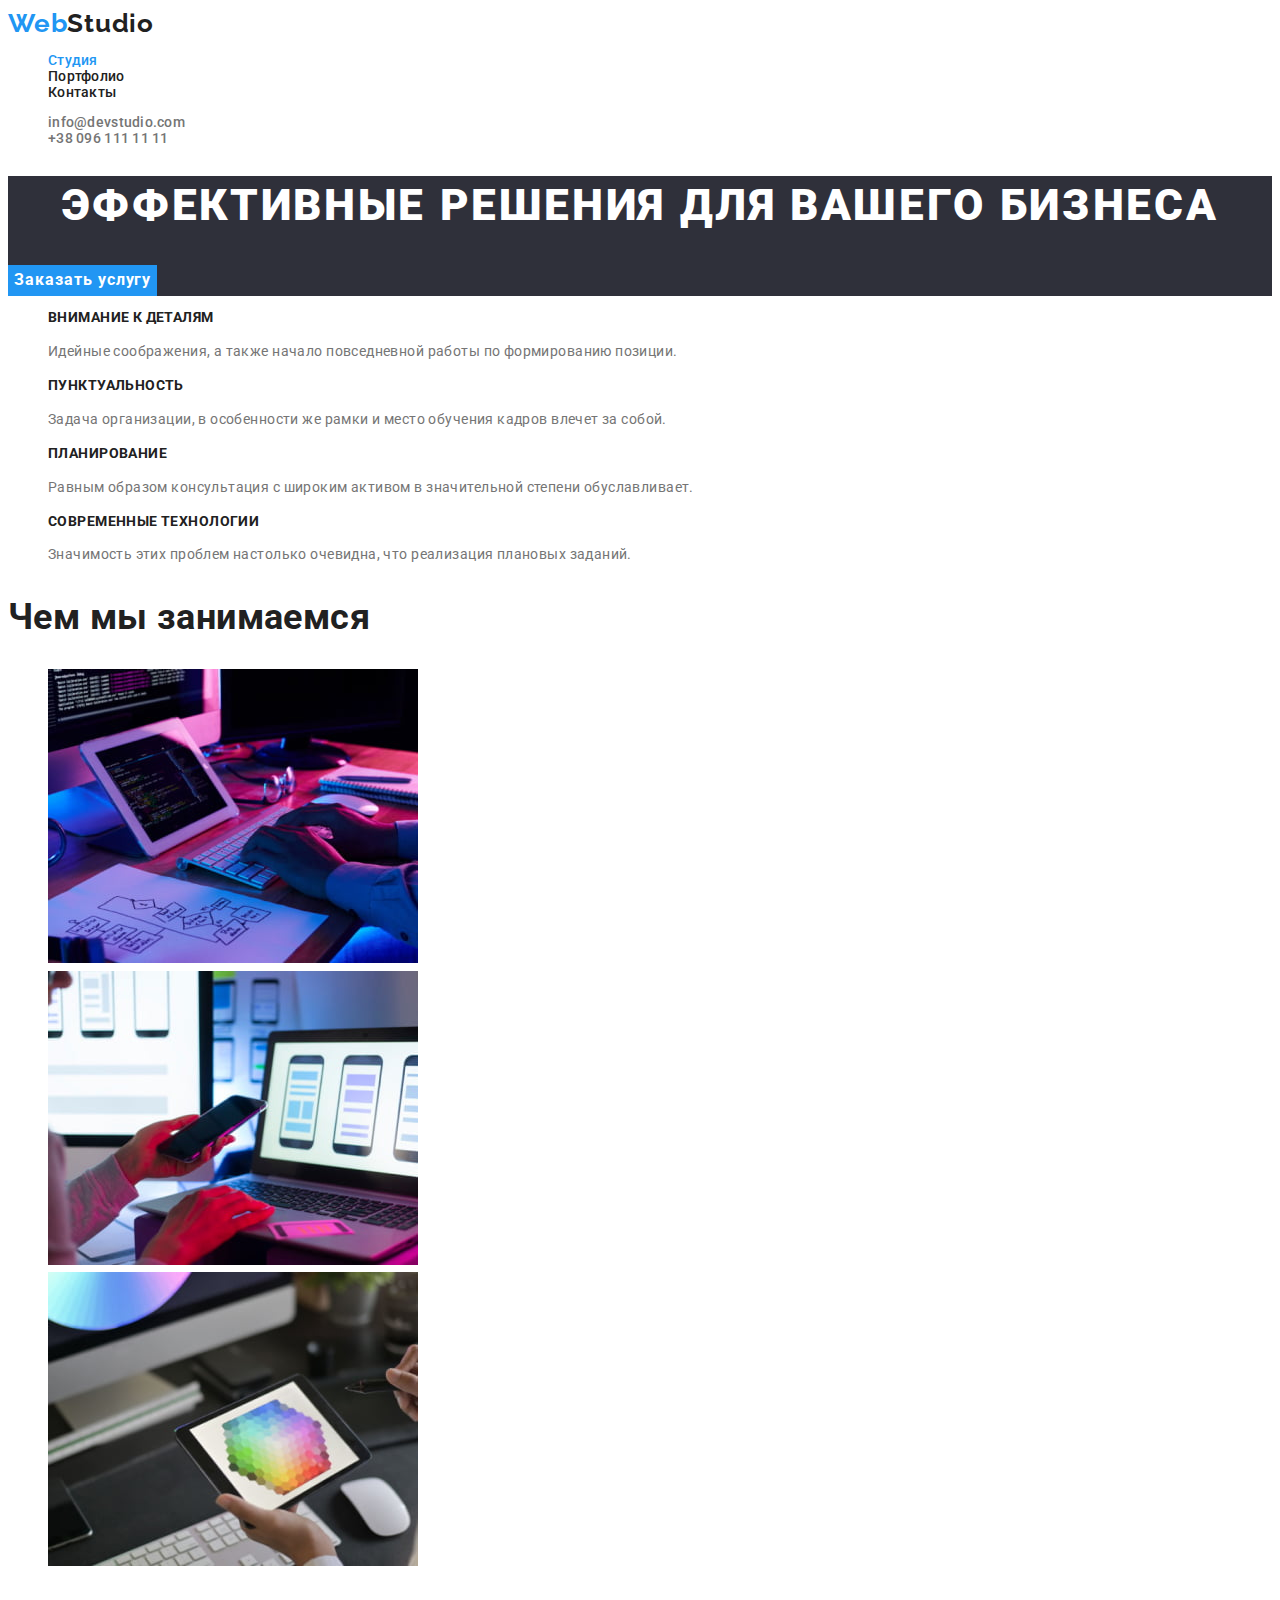
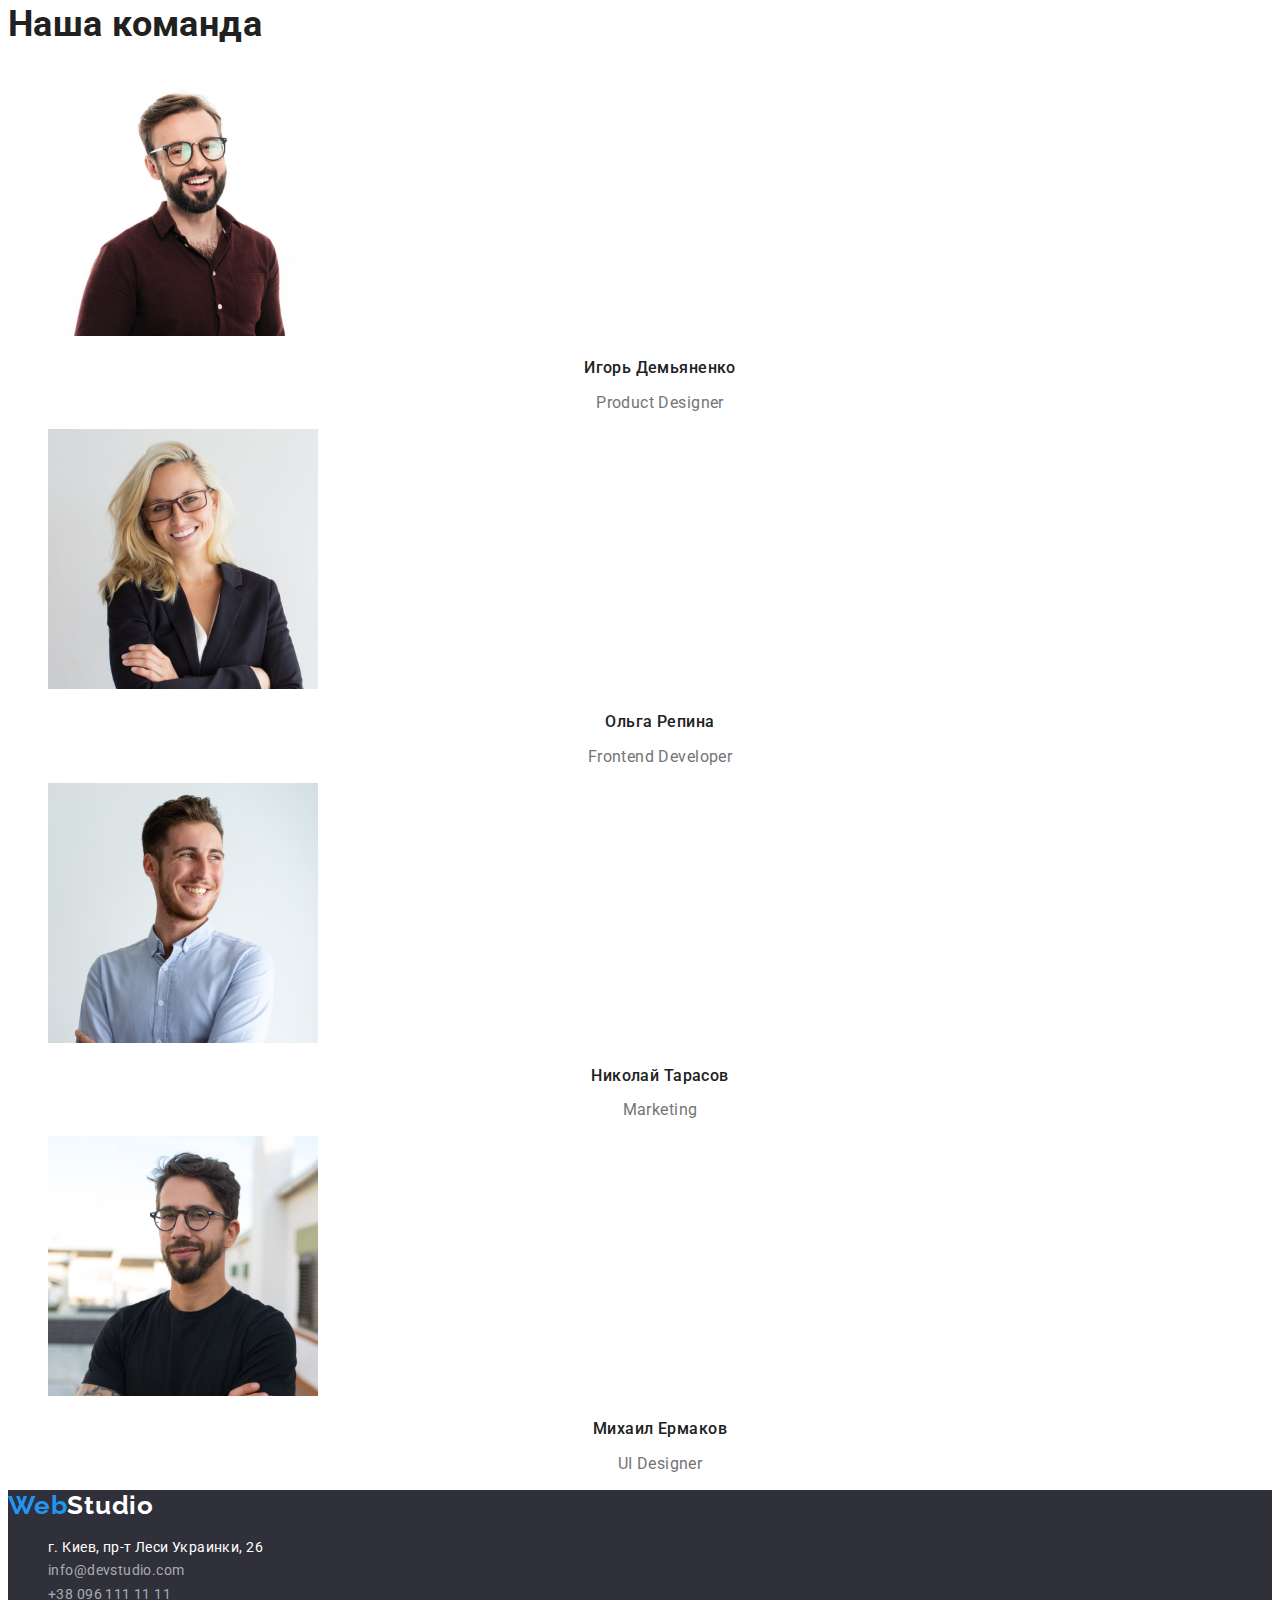
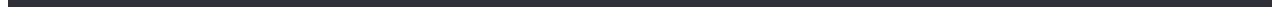
<file: index.html>
<!DOCTYPE html>
<html lang="ru">
  <head>
    <meta charset="UTF-8" />
    <meta http-equiv="X-UA-Compatible" content="IE=edge" />
    <meta name="viewport" content="width=device-width, initial-scale=1.0" />
    <title>web-studio-hw-01</title>
    <link rel="preconnect" href="https://fonts.googleapis.com" />
    <link rel="preconnect" href="https://fonts.gstatic.com" crossorigin />
    <link
      href="https://fonts.googleapis.com/css2?family=Raleway:wght@700&family=Roboto:wght@400;500;700;900&display=swap"
      rel="stylesheet"
    />
    <link rel="stylesheet" href="./css/styles.css" />
  </head>
  <body>
    <!--Header section-->
    <header class="header">
      <nav class="header-nav">
        <a href="./index.html" class="link logo">
          Web<span class="header-studio-logo-link">Studio</span></a
        >
        <ul class="list header-list">
          <li>
            <a href="" class="link header-link current">Студия</a>
          </li>
          <li>
            <a href="./portfolio.html" class="link header-link">Портфолио</a>
          </li>
          <li><a href="" class="link header-link">Контакты</a></li>
        </ul>
      </nav>
      <ul class="list contacts-list">
        <li>
          <a href="mailto:info@devstudio.com" class="link mail-link"
            >info@devstudio.com</a
          >
        </li>
        <li>
          <a href="tel:+380961111111" class="link phone-link"
            >+38 096 111 11 11</a
          >
        </li>
      </ul>
    </header>
    <!--Main section-->
    <main>
      <!-- hero -->
      <section class="hero">
        <h1 class="hero-title">Эффективные решения для вашего бизнеса</h1>
        <button type="button" class="hero-button">Заказать услугу</button>
      </section>
      <section class="benefits">
        <h2 hidden class="">Преимущества</h2>
        <ul class="list benefits-list">
          <li>
            <h3 class="benefits-title">Внимание к деталям</h3>
            <p class="benefits-text">
              Идейные соображения, а также начало повседневной работы по
              формированию позиции.
            </p>
          </li>
          <li>
            <h3 class="benefits-title">Пунктуальность</h3>
            <p class="benefits-text">
              Задача организации, в особенности же рамки и место обучения кадров
              влечет за собой.
            </p>
          </li>
          <li>
            <h3 class="benefits-title">Планирование</h3>
            <p class="benefits-text">
              Равным образом консультация с широким активом в значительной
              степени обуславливает.
            </p>
          </li>
          <li>
            <h3 class="benefits-title">Современные технологии</h3>
            <p class="benefits-text">
              Значимость этих проблем настолько очевидна, что реализация
              плановых заданий.
            </p>
          </li>
        </ul>
      </section>
      <section class="activity">
        <h2 class="section-title">Чем мы занимаемся</h2>
        <ul class="list">
          <li>
            <img
              src="./images/01-box1.jpg"
              alt="написание програмного кода"
              width="370"
              height="294"
            />
          </li>
          <li>
            <img
              src="./images/02-box2.jpg"
              alt="разработка мобильных приложений"
              width="370"
              height="294"
            />
          </li>
          <li>
            <img
              src="./images/03-box3.jpg"
              alt="веб-дизайн"
              width="370"
              height="294"
            />
          </li>
        </ul>
      </section>
      <section class="team">
        <h2 class="section-title">Наша команда</h2>
        <ul class="list">
          <li>
            <img
              src="./images/team-card-1.jpg"
              alt="Игорь Демьяненко"
              width="270"
              height="260"
            />
            <h3 class="team-subtitle">Игорь Демьяненко</h3>
            <p lang="en" class="team-position">Product Designer</p>
          </li>

          <li>
            <img
              src="./images/team-card-2.jpg"
              alt="Ольга Репина"
              width="270"
              height="260"
            />
            <h3 class="team-subtitle">Ольга Репина</h3>
            <p lang="en" class="team-position">Frontend Developer</p>
          </li>

          <li>
            <img
              src="./images/team-card-3.jpg"
              alt="Николай Тарасов"
              width="270"
              height="260"
            />
            <h3 class="team-subtitle">Николай Тарасов</h3>
            <p lang="en" class="team-position">Marketing</p>
          </li>

          <li>
            <img
              src="./images/team-card-4.jpg"
              alt="Михаил Ермаков"
              width="270"
              height="260"
            />
            <h3 class="team-subtitle">Михаил Ермаков</h3>
            <p lang="en" class="team-position">UI Designer</p>
          </li>
        </ul>
      </section>
    </main>
    <!--Footer section-->
    <footer class="footer">
      <a href="./index.html" class="link logo">
        Web<span class="footer-studio-logo-link">Studio</span></a
      >
      <address class="address">
        <ul class="list address-list">
          <li class="item">
            <a
              href="https://goo.gl/maps/sZSvEXxGSgQBJDbu8"
              target="_blank"
              rel="noreferrer noopener"
              class="link map-link"
            >
              г. Киев, пр-т Леси Украинки, 26
            </a>
          </li>
          <li class="item">
            <a href="mailto:info@devstudio.com" class="link footer-mail-link"
              >info@devstudio.com</a
            >
          </li>
          <li class="item">
            <a href="tel:+380961111111" class="link footer-phone-link"
              >+38 096 111 11 11</a
            >
          </li>
        </ul>
      </address>
    </footer>
  </body>
</html>
</file>
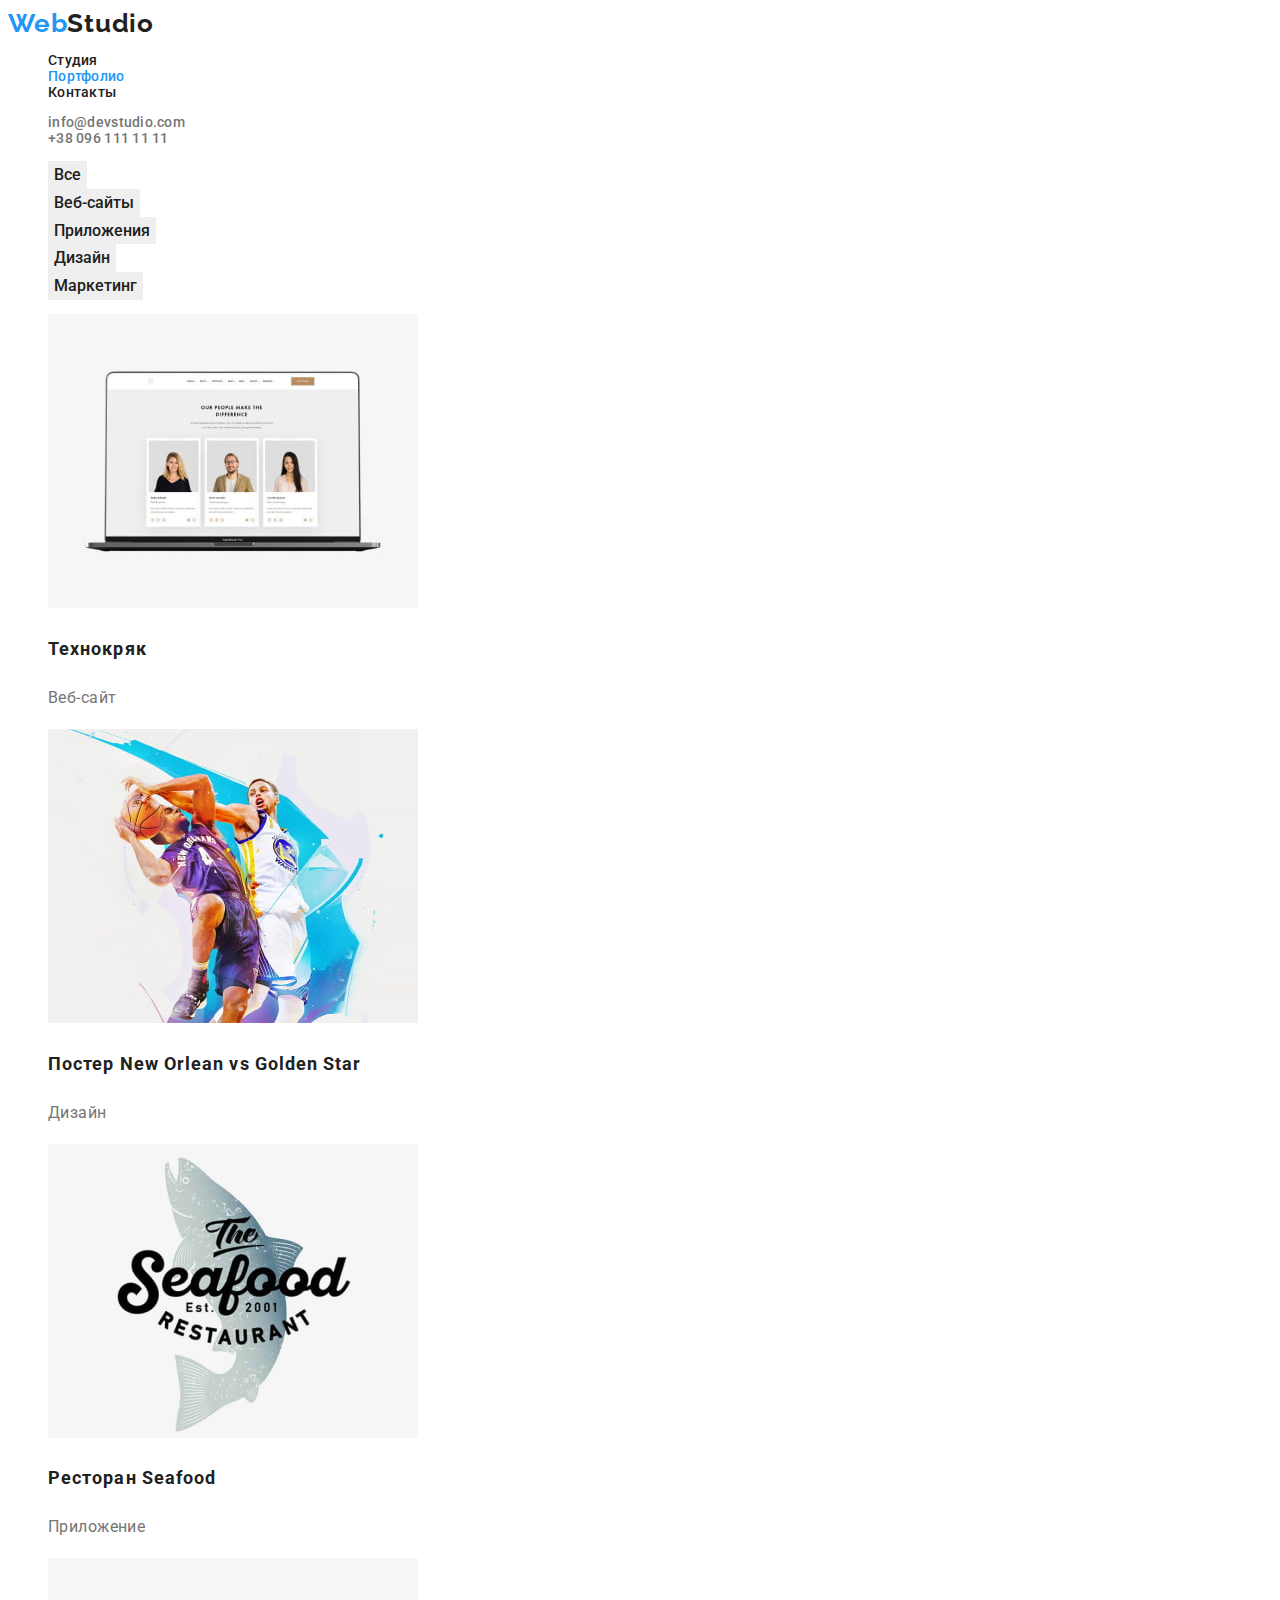
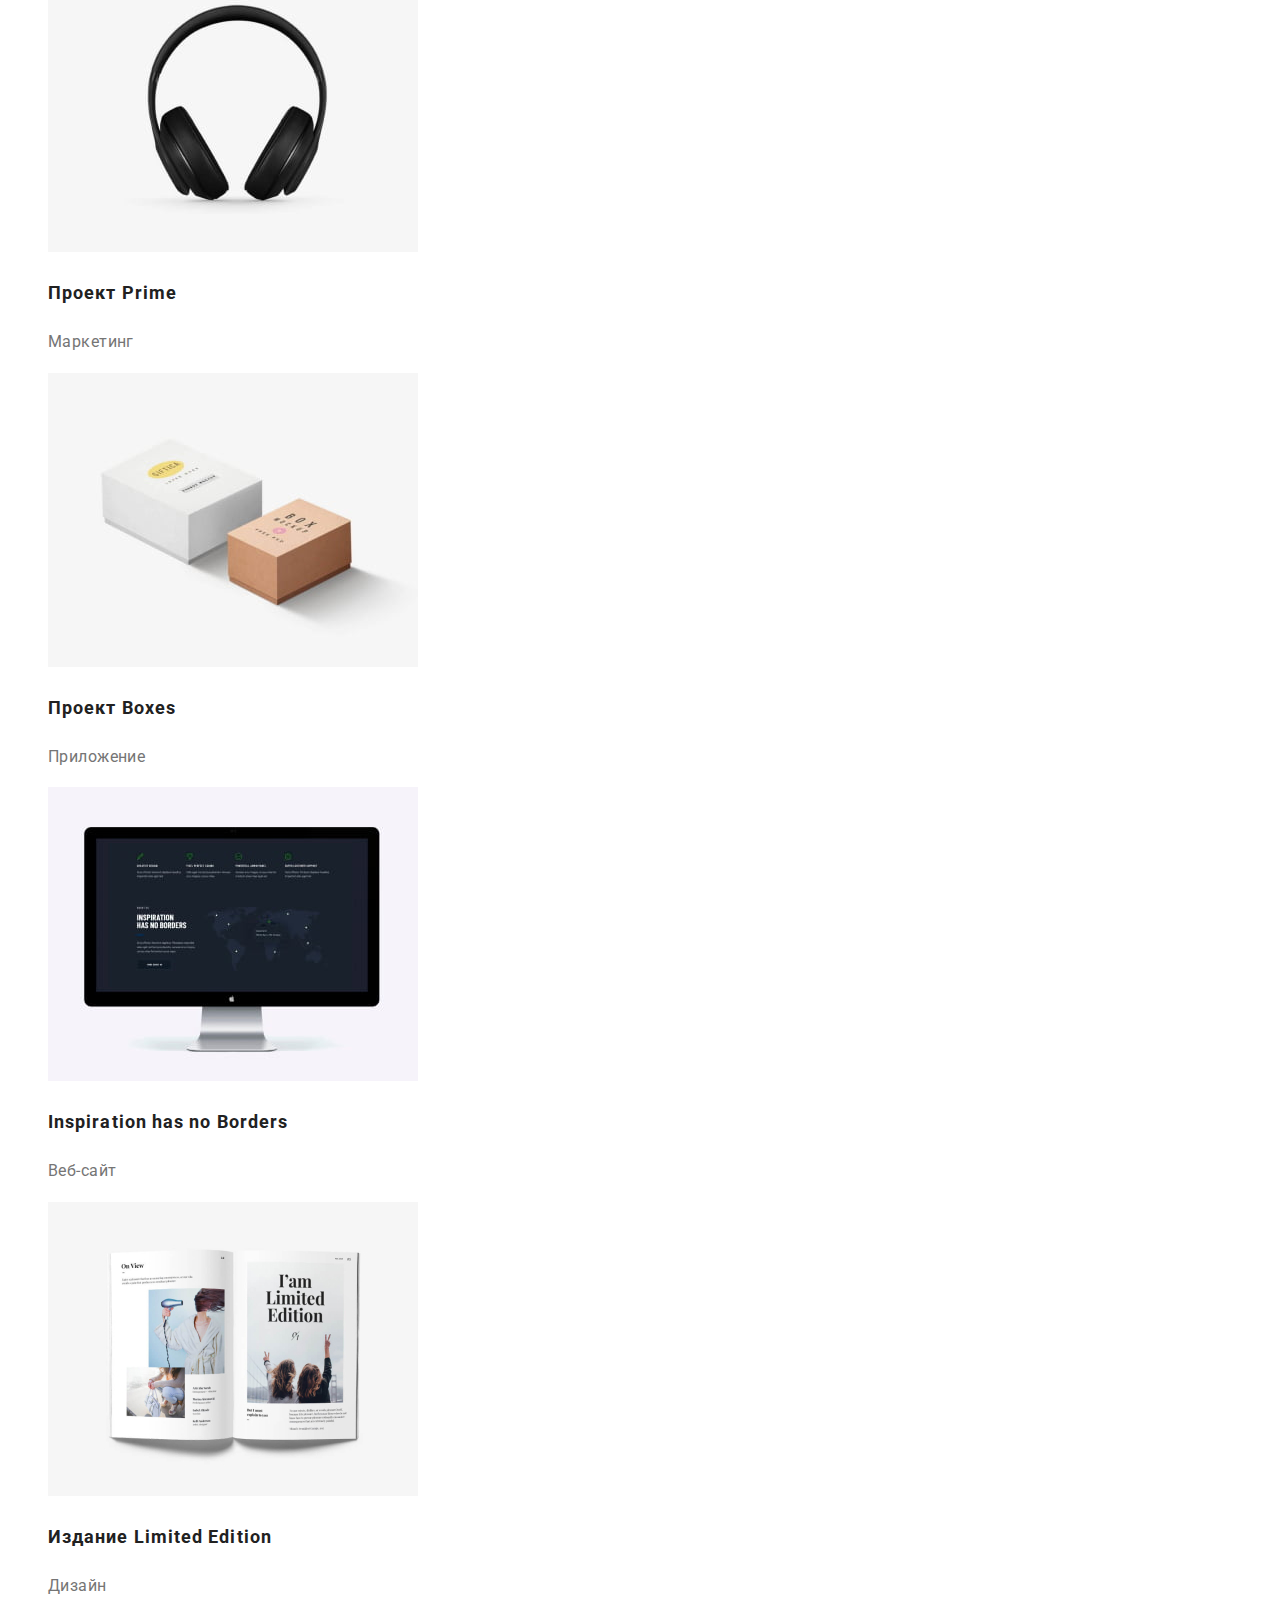
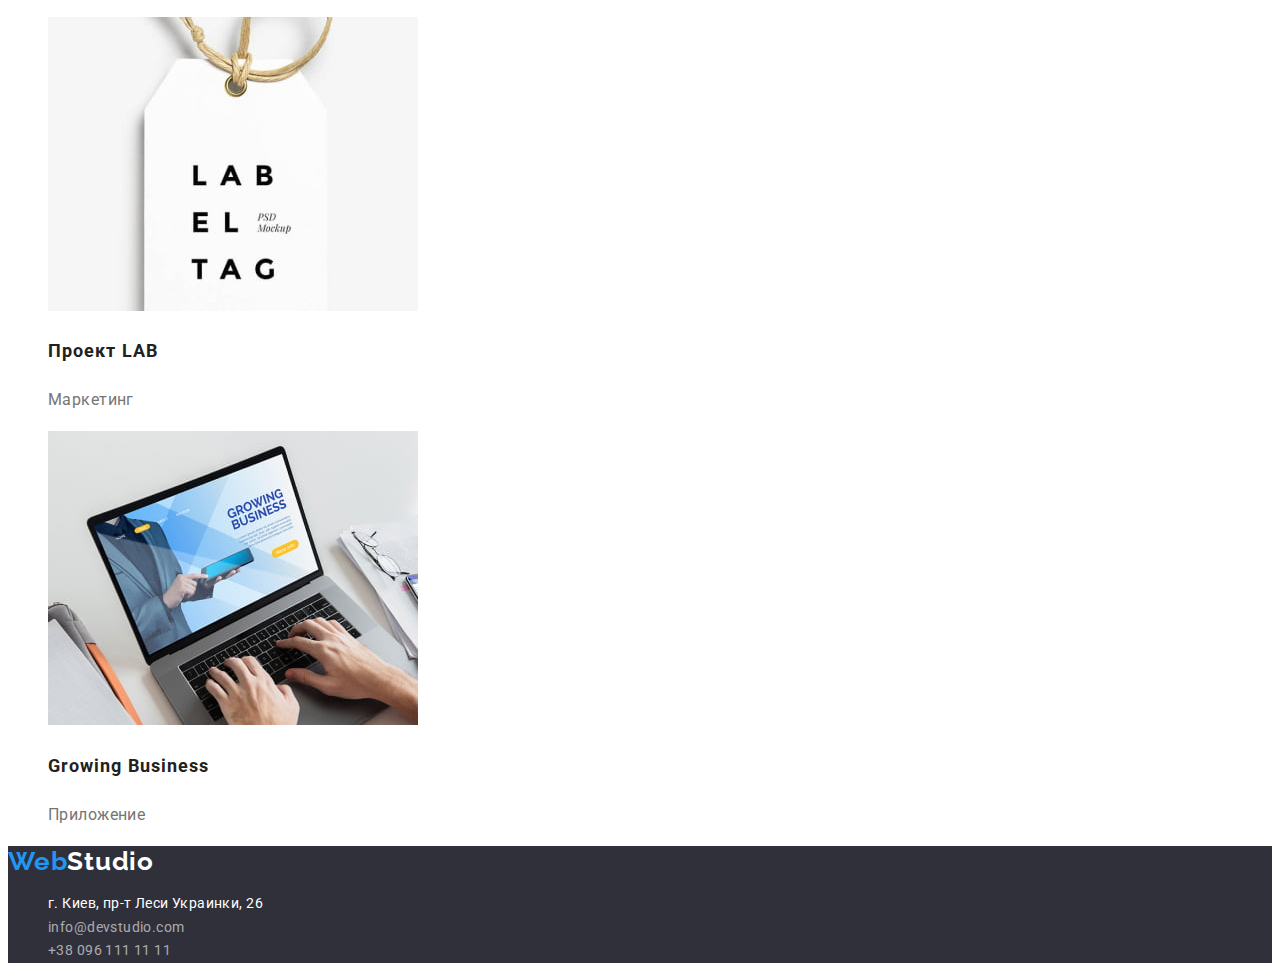
<file: portfolio.html>
<!DOCTYPE html>
<html lang="ru">
  <head>
    <meta charset="UTF-8" />
    <meta http-equiv="X-UA-Compatible" content="IE=edge" />
    <meta name="viewport" content="width=device-width, initial-scale=1.0" />
    <title>portfolio-hw-02</title>
    <link rel="preconnect" href="https://fonts.googleapis.com" />
    <link rel="preconnect" href="https://fonts.gstatic.com" crossorigin />
    <link
      href="https://fonts.googleapis.com/css2?family=Raleway:wght@700&family=Roboto:wght@400;500;700;900&display=swap"
      rel="stylesheet"
    />
    <link rel="stylesheet" href="./css/styles.css" />
  </head>
  <body>
    <!--Header section-->
    <header class="header">
      <nav class="header-nav">
        <a href="./index.html" class="link logo">
          Web<span class="header-studio-logo-link">Studio</span></a
        >
        <ul class="list header-list">
          <li><a href="./index.html" class="link header-link">Студия</a></li>
          <li>
            <a href="./portfolio.html" class="link header-link current"
              >Портфолио</a
            >
          </li>
          <li><a href="" class="link header-link">Контакты</a></li>
        </ul>
      </nav>
      <ul class="list contacts-list">
        <li>
          <a href="mailto:info@devstudio.com" class="link mail-link"
            >info@devstudio.com</a
          >
        </li>
        <li>
          <a href="tel:+380961111111" class="link phone-link"
            >+38 096 111 11 11</a
          >
        </li>
      </ul>
    </header>
    <!--Main section-->
    <main>
      <!-- hero -->
      <section class="portfolio">
        <h1 hidden>Наши работы</h1>
        <ul class="list button-list">
          <li class="item">
            <button type="button" class="button">Все</button>
          </li>
          <li class="item">
            <button type="button" class="button button-portfolio">
              Веб-сайты
            </button>
          </li>
          <li class="item">
            <button type="button" class="button button-portfolio">
              Приложения
            </button>
          </li>
          <li class="item">
            <button type="button" class="button button-portfolio">
              Дизайн
            </button>
          </li>
          <li class="item">
            <button type="button" class="button button-portfolio">
              Маркетинг
            </button>
          </li>
        </ul>
        <ul class="list portfolio-list">
          <li class="item">
            <a href="" class="link">
              <img
                src="./images/technokryak.jpg"
                alt="Профили людей на экране ноутбука"
                width="370"
                height="294"
              />
              <h2 class="image-title">Технокряк</h2>
              <p class="category">Веб-сайт</p>
            </a>
          </li>
          <li class="item">
            <a href="" class="link">
              <img
                src="./images/poster.jpg"
                alt="Двое баскетболистов в борьбе за мяч"
                width="370"
                height="294"
              />
              <h2 class="image-title">Постер New Orlean vs Golden Star</h2>
              <p class="category">Дизайн</p>
            </a>
          </li>
          <li class="item">
            <a href="" class="link">
              <img
                src="./images/seafood.jpg"
                alt="Ресторан морской еды"
                width="370"
                height="294"
              />
              <h2 class="image-title">Ресторан Seafood</h2>
              <p class="category">Приложение</p>
            </a>
          </li>
          <li class="item">
            <a href="" class="link">
              <img
                src="./images/headphones.jpg"
                alt="Черные наушники накладные"
                width="370"
                height="294"
              />
              <h2 class="image-title">Проект Prime</h2>
              <p class="category">Маркетинг</p>
            </a>
          </li>
          <li class="item">
            <a href="" class="link">
              <img
                src="./images/two-boxes.jpg"
                alt="Две коробки"
                width="370"
                height="294"
              />
              <h2 class="image-title">Проект Boxes</h2>
              <p class="category">Приложение</p>
            </a>
          </li>
          <li class="item">
            <a href="" class="link">
              <img
                src="./images/pc-display.jpg"
                alt="Экран ПК Эппл"
                width="370"
                height="294"
              />
              <h2 class="image-title">Inspiration has no Borders</h2>
              <p class="category">Веб-сайт</p>
            </a>
          </li>
          <li class="item">
            <a href="" class="link">
              <img
                src="./images/opened-book.jpg"
                alt="Открытая книга"
                width="370"
                height="294"
              />
              <h2 class="image-title">Издание Limited Edition</h2>
              <p class="category">Дизайн</p>
            </a>
          </li>
          <li class="item">
            <a href="" class="link">
              <img
                src="./images/letters-on-a-badge.jpg"
                alt="буквы на значке"
                width="370"
                height="294"
              />
              <h2 class="image-title">Проект LAB</h2>
              <p class="category">Маркетинг</p>
            </a>
          </li>
          <li class="item">
            <a href="" class="link">
              <img
                src="./images/typing-keybord-laptop.jpg"
                alt="Человек печатает на клавиатуре ноутбука"
                width="370"
                height="294"
              />
              <h2 class="image-title">Growing Business</h2>
              <p class="category">Приложение</p>
            </a>
          </li>
        </ul>
      </section>
    </main>
    <!--Footer section-->
    <footer class="footer">
      <a href="./index.html" class="link logo">
        Web<span class="footer-studio-logo-link">Studio</span></a
      >
      <address class="address">
        <ul class="list address-list">
          <li class="item">
            <a
              href="https://goo.gl/maps/sZSvEXxGSgQBJDbu8"
              target="_blank"
              rel="noreferrer noopener"
              class="link map-link"
            >
              г. Киев, пр-т Леси Украинки, 26
            </a>
          </li>
          <li class="item">
            <a href="mailto:info@devstudio.com" class="link footer-mail-link"
              >info@devstudio.com</a
            >
          </li>
          <li class="item">
            <a href="tel:+380961111111" class="link footer-phone-link"
              >+38 096 111 11 11</a
            >
          </li>
        </ul>
      </address>
    </footer>
  </body>
</html>
</file>
<file: css/styles.css>
:root {
    /* fonts */
--primary-font: 'roboto', sans-serif;
--secondary-font: 'raleway', sans-serif;

    /* text colors */
--primary-text-color: #212121;
--secondary-text-color: #757575;
--white-text-color: #ffffff;

    /* bg colors */
--basic-bg-color: #ffffff;
--hero-color: #2F303A;
--accent-color: #2196f3;
    /* other colors */

--hero-hover-color: #188ce8;
--black-color: #000000;
--footer-color: #2F303A;
--button-background-color: #2196f3;


}

body {
    font-family: var(--primary-font);
        font-size: 14px;
        line-height: 1.7;
        letter-spacing: 0.03em;
        color: var(--secondary-text-color);
        
}

/* reset styles */
.link {
text-decoration: none;
color: currentColor;
}

.list {
list-style: none;
}

/* header section */

.header-link:hover,
.header-link:focus {
    color: var(--accent-color);
}
.current {
    color: var(--accent-color);
}

.logo {
    color: var(--accent-color);
    font-family: var(--secondary-font);
        font-style: normal;
        font-weight: 700;
        font-size: 26px;
        line-height: 1.19;
        letter-spacing: 0.03em;
}

.header {
font-weight: 500;
    line-height: 1.14;
    letter-spacing: 0.02em;
}

.header-studio-logo-link {
    color: var(--primary-text-color);
}

.header-list {
  color: var(--primary-text-color);  
}

.header-link-current {
    color: var(--accent-color)
}

.header-link-current {
    color: var(--accent-color);
}


.button:hover,
.button:focus {
background-color: var(--button-background-color);
color: var(--white-text-color);
}

.button {
    font-weight: 500;
        font-size: 16px;
        line-height: 1.62;
        text-align: center;
        color: var(--primary-text-color);
        font-family: inherit;
        cursor: pointer;
            border: none;
}


/* hero section */
.hero {
    background-color: var(--hero-color);
}

.hero-title {
    font-weight: 900;
        font-size: 44px;
        line-height: 1.36;
        text-align: center;
        letter-spacing: 0.06em;
        text-transform: uppercase;
        color: var(--white-text-color);
}

.hero-button {
    font-family: inherit;
    font-weight: 700;
    font-size: 16px;
    line-height: 1.8;
    display: flex;
    align-items: center;
    text-align: center;
    letter-spacing: 0.06em;
    color: var(--white-text-color);
    background-color: var(--button-background-color);
    cursor: pointer;
        border: none;
}
.hero-button:hover,
.hero-button:focus {
    color: var(--hero-hover-color);
}

/* main section */


.benefits-title {
    font-weight: 700;
        font-size: 14px;
        line-height: 1.14;
        text-transform: uppercase;
        color: var(--primary-text-color);
}
.section-title {
    color: var(--primary-text-color);
    font-weight: 700;
        font-size: 36px;
        line-height: 1.16;
}


.team-subtitle {
    font-weight: 500;
        color: var(--primary-text-color)
}

.team-position, .team-subtitle {
        font-size: 16px;
        line-height: 1.18;
        text-align: center;
}

.image-title {
    font-weight: 700;
        font-size: 18px;
        line-height: 2;
        letter-spacing: 0.06em;
        color: var(--primary-text-color);
}

.category {
        font-size: 16px;
        line-height: 1.87;
}

/* footer */
.footer {
    background-color: var(--footer-color);
}
.footer-studio-logo-link {
    color: var(--white-text-color);
}
.address {
    font-style: normal;
}
.map-link {
    color: var(--white-text-color);
}

.footer-mail-link, .footer-phone-link {
    color: rgba(255, 255, 255, 0.6);
}
</file>
